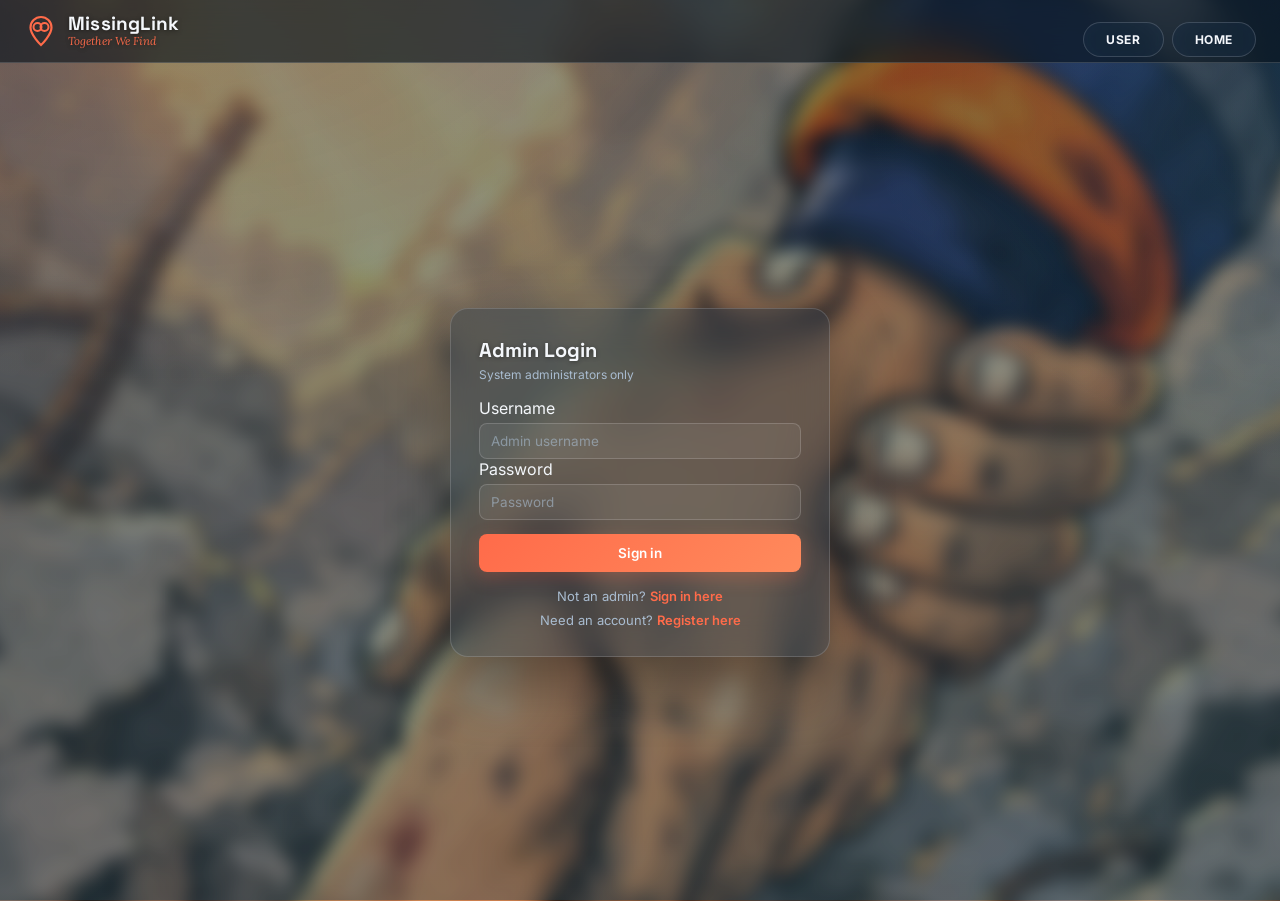
<file: webapp/admin-login.html>
<!DOCTYPE html>
<html lang="en">
<head>
    <meta charset="UTF-8" />
    <meta name="viewport" content="width=device-width, initial-scale=1.0" />
    <title>Admin Login - Disaster Relief Tracker</title>
    <link rel="stylesheet" href="css/style.css" />
</head>
<body>

<nav class="site-nav">
    <a href="index.html" class="brand">
        <svg class="brand-mark" viewBox="0 0 34 34" fill="none" xmlns="http://www.w3.org/2000/svg">
            <path d="M17 3C11.2 3 6.5 7.7 6.5 13.5C6.5 21 17 31 17 31C17 31 27.5 21 27.5 13.5C27.5 7.7 22.8 3 17 3Z" style="stroke:var(--accent); stroke-width:2.2"/>
            <circle cx="13.5" cy="13" r="4" style="stroke:var(--accent); stroke-width:2"/>
            <circle cx="20.5" cy="13" r="4" style="stroke:var(--accent); stroke-width:2"/>
        </svg>
        <div class="brand-text">
            <span class="brand-name">MissingLink</span>
            <span class="brand-slogan">Together We Find</span>
        </div>
    </a>
    <div class="home-corner-tabs">
        <a href="login.html">USER</a>
        <a href="home.html">HOME</a>


    </div>
</nav>


<div class="auth-shell">
    <div class="login-box">
        <h2>Admin Login</h2>
        <p class="subtitle">System administrators only</p>

        <label for="username">Username</label>
        <input type="text" id="username" placeholder="Admin username" />

        <label for="password">Password</label>
        <input type="password" id="password" placeholder="Password" />

        <button onclick="adminLogin()">Sign in</button>
        <p id="error-message"></p>

        <p style="text-align:center; margin-top:16px; font-size:13px;">
            Not an admin? <a href="login.html">Sign in here</a>
        </p>
        <p style="text-align:center; margin-top:8px; font-size:13px;">
            Need an account? <a href="register.html?role=ADMIN">Register here</a>
        </p>
    </div>
</div>

<script src="js/admin-login.js"></script>
</body>
</html>
</file>
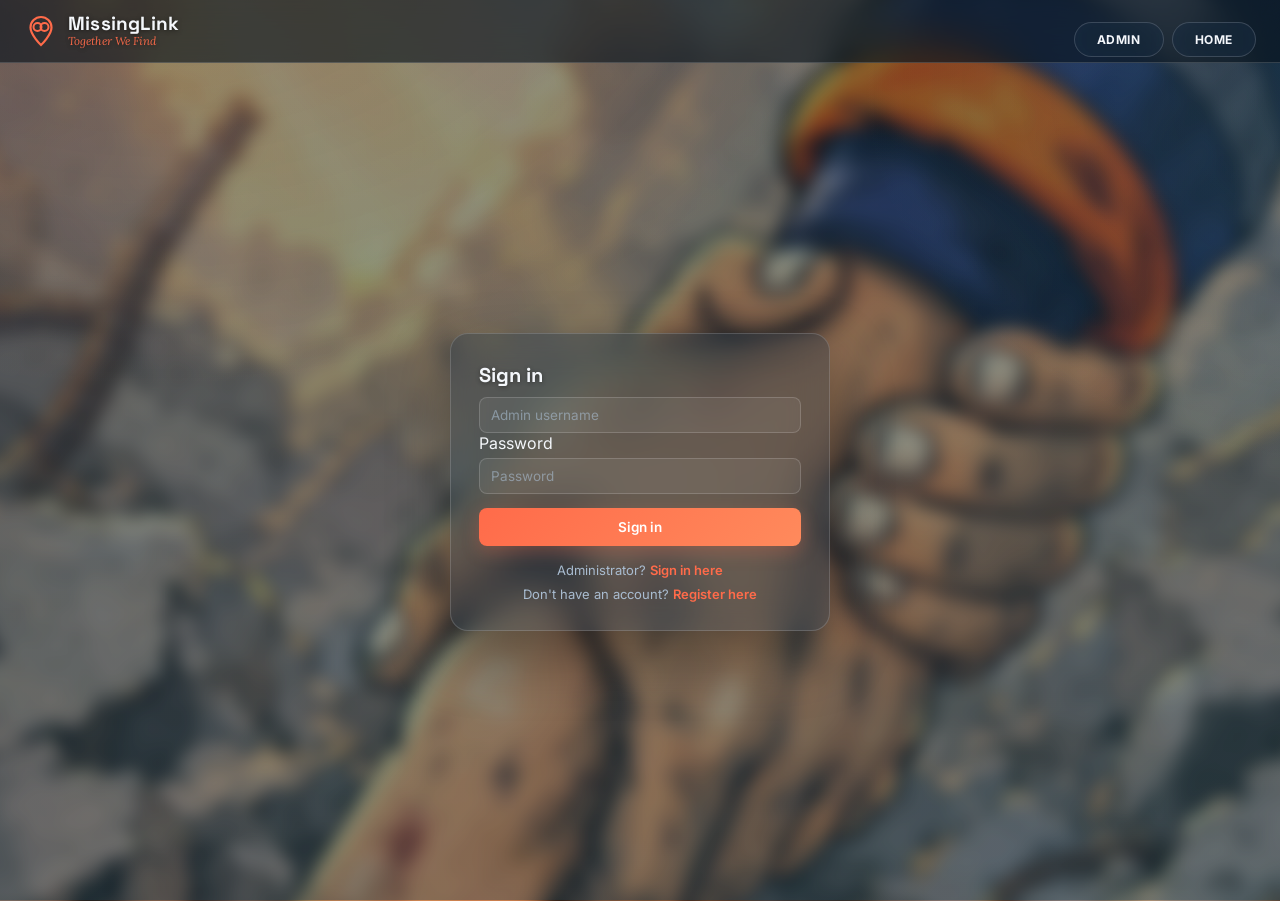
<file: webapp/login (1).html>
<!DOCTYPE html>
<html lang="en">
<head>
    <meta charset="UTF-8" />
    <meta name="viewport" content="width=device-width, initial-scale=1.0" />
    <title>Sign In - MissingLink</title>
    <link rel="stylesheet" href="css/style.css" />
</head>
<body>

    <nav class="site-nav">
        <a href="index.html" class="brand">
            <svg class="brand-mark" viewBox="0 0 34 34" fill="none" xmlns="http://www.w3.org/2000/svg">
                <path d="M17 3C11.2 3 6.5 7.7 6.5 13.5C6.5 21 17 31 17 31C17 31 27.5 21 27.5 13.5C27.5 7.7 22.8 3 17 3Z" style="stroke:var(--accent); stroke-width:2.2"/>
                <circle cx="13.5" cy="13" r="4" style="stroke:var(--accent); stroke-width:2"/>
                <circle cx="20.5" cy="13" r="4" style="stroke:var(--accent); stroke-width:2"/>
            </svg>
            <div class="brand-text">
                <span class="brand-name">MissingLink</span>
                <span class="brand-slogan">Together We Find</span>
            </div>
        </a>
        <div class="home-corner-tabs">
            <a href="admin-login.html">ADMIN</a>
            <a href="home.html">HOME</a>


        </div>
    </nav>

    <div class="auth-shell">
        <div class="login-box">
            <h2>Sign in</h2>

            <input type="text" id="username" placeholder="Admin username" autocomplete="off" />

            <label for="password">Password</label>
            <input type="password" id="password" placeholder="Password" autocomplete="off" />


            <button onclick="login()">Sign in</button>
            <p id="error-message"></p>

            <p style="text-align:center; margin-top:16px; font-size:13px;">
                Administrator? <a href="admin-login.html">Sign in here</a>
            </p>
            <p style="text-align:center; margin-top:8px; font-size:13px;">
                Don't have an account? <a href="register.html">Register here</a>
            </p>
        </div>
    </div>

    <script src="js/login.js"></script>
</body>
</html>
</file>
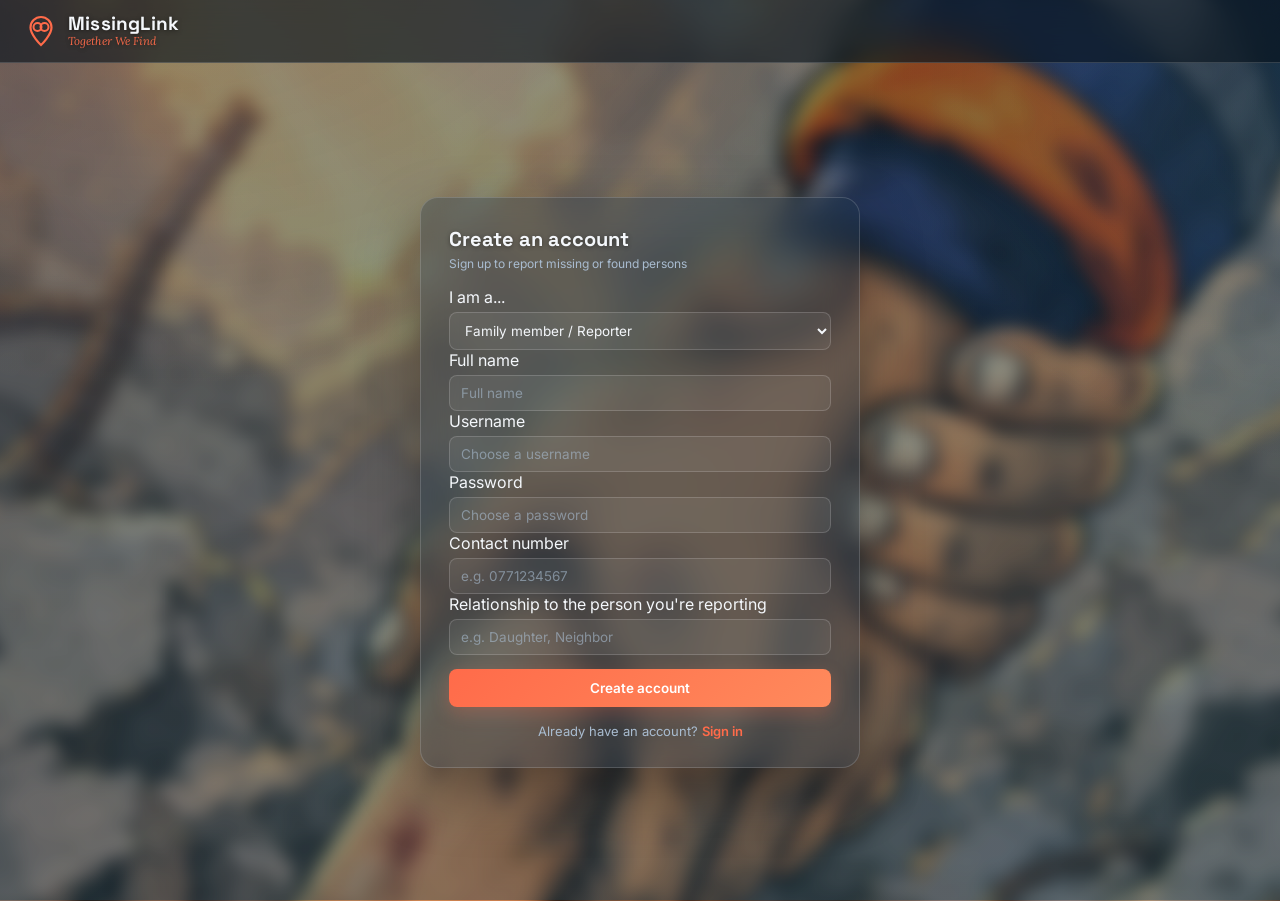
<file: webapp/register.html>
<!DOCTYPE html>
<html lang="en">
<head>
    <meta charset="UTF-8" />
    <meta name="viewport" content="width=device-width, initial-scale=1.0" />
    <title>Register - Disaster Relief Tracker</title>
    <link rel="stylesheet" href="css/style.css" />
</head>
<body>

<nav class="site-nav">
    <a href="index.html" class="brand">
        <svg class="brand-mark" viewBox="0 0 34 34" fill="none" xmlns="http://www.w3.org/2000/svg">
            <path d="M17 3C11.2 3 6.5 7.7 6.5 13.5C6.5 21 17 31 17 31C17 31 27.5 21 27.5 13.5C27.5 7.7 22.8 3 17 3Z" style="stroke:var(--accent); stroke-width:2.2"/>
            <circle cx="13.5" cy="13" r="4" style="stroke:var(--accent); stroke-width:2"/>
            <circle cx="20.5" cy="13" r="4" style="stroke:var(--accent); stroke-width:2"/>
        </svg>
        <div class="brand-text">
            <span class="brand-name">MissingLink</span>
            <span class="brand-slogan">Together We Find</span>
        </div>
    </a>
</nav>

<div class="auth-shell">
    <div class="register-box">
        <h2>Create an account</h2>
        <p class="subtitle">Sign up to report missing or found persons</p>

        <label for="role">I am a...</label>
        <select id="role">
            <option value="REPORTER">Family member / Reporter</option>
            <option value="VOLUNTEER">Volunteer</option>
            <option value="RESCUE_TEAM">Rescue team member</option>
            <option value="POLICE_STATION">Police station</option>
            <option value="ADMIN">Administrator</option>
        </select>

        <div id="admin-note">
            Administrator accounts require approval from an existing admin before you can sign in.
        </div>

        <label for="fullName">Full name</label>
        <input type="text" id="fullName" placeholder="Full name" />

        <label for="username">Username</label>
        <input type="text" id="username" placeholder="Choose a username" />

        <label for="password">Password</label>
        <input type="password" id="password" placeholder="Choose a password" />

        <label for="contactNumber">Contact number</label>
        <input type="tel" id="contactNumber" placeholder="e.g. 0771234567" required />

        
        <div id="fields-REPORTER" class="role-fields active">
            <label for="relationshipToMissingPerson">Relationship to the person you're reporting</label>
            <input type="text" id="relationshipToMissingPerson" placeholder="e.g. Daughter, Neighbor" />
        </div>

        <div id="fields-RESCUE_TEAM" class="role-fields">
            <label for="unitName">Rescue unit name</label>
            <input type="text" id="unitName" placeholder="e.g. Southern Rescue Unit" />
            <label for="assignedZone">Assigned zone</label>
            <input type="text" id="assignedZone" placeholder="e.g. Ratnapura" />
        </div>

        <div id="fields-POLICE_STATION" class="role-fields">
            <label for="stationName">Station name</label>
            <input type="text" id="stationName" placeholder="e.g. Ratnapura Police Station" />
            <label for="stationCode">Station code</label>
            <input type="text" id="stationCode" placeholder="e.g. RTN-01" />
            <label for="jurisdictionArea">Jurisdiction area</label>
            <input type="text" id="jurisdictionArea" placeholder="e.g. Ratnapura District" />
        </div>

        <div id="fields-ADMIN" class="role-fields">
            <label for="department">Department</label>
            <input type="text" id="department" placeholder="e.g. IT Operations" />
        </div>

        <button onclick="register()">Create account</button>
        <p id="error-message"></p>
        <p id="success-message"></p>

        <p style="text-align:center; margin-top:16px; font-size:13px;">
            Already have an account? <a href="login.html">Sign in</a>
        </p>
    </div>
</div>

<script src="js/register.js"></script>
</body>
</html>
</file>
<file: webapp/css/style.css>
@import url('https://fonts.googleapis.com/css2?family=Space+Grotesk:wght@500;600;700&family=Lora:ital@1&family=Inter:wght@400;500;600&display=swap');

:root {
    --bg-deep: #1E3B54;
    --bg-deep-2: #2C6B85;
    --glass-bg: rgba(30, 52, 74, 0.32);
    --glass-bg-strong: rgba(30, 52, 74, 0.46);
    --glass-border: rgba(255, 255, 255, 0.16);
    --glass-blur: 18px;

    --accent: #FF6B4A;
    --accent-hover: #FF8368;
    --accent-soft: rgba(255, 107, 74, 0.16);

    --status-missing: #E74C3C;
    --status-found: #2ECC71;
    --status-neutral: #7f8c8d;
    --status-warn: #f39c12;

    --text-bright: #F4F7FB;
    --text-muted: #A9BCD0;
    --text-dark: #16232E;

    --radius-lg: 18px;
    --radius-md: 12px;
    --radius-sm: 8px;
}

* {
    box-sizing: border-box;
    margin: 0;
    padding: 0;
    font-family: 'Inter', Arial, Helvetica, sans-serif;
}

html, body {
    min-height: 100%;
}

body {
    color: var(--text-bright);
    background: var(--bg-deep);
    min-height: 100vh;
    position: relative;
}


body::before {
    content: "";
    position: fixed;
    inset: 0;
    background-image: url('../images/hero-bg.jpg');
    background-size: cover;
    background-position: center 35%;
    filter: blur(8px) brightness(0.85) saturate(1.05);
    transform: scale(1.1);
    z-index: -2;
}

body::after {
    content: "";
    position: fixed;
    inset: 0;
    background: radial-gradient(1200px 800px at 12% -10%, rgba(255, 107, 74, 0.14), transparent 60%),
                radial-gradient(1000px 700px at 110% 10%, rgba(74, 176, 255, 0.12), transparent 55%),
                linear-gradient(160deg, rgba(20, 42, 60, 0.4) 0%, rgba(30, 75, 95, 0.4) 100%);
    z-index: -1;
}

/*brand icon*/
.brand {
    display: flex;
    align-items: center;
    gap: 10px;
    text-decoration: none;
    color: inherit;
}

.brand-mark {
    width: 34px;
    height: 34px;
    flex-shrink: 0;
}

.brand-text {
    display: flex;
    flex-direction: column;
    line-height: 1.1;
}

.brand-name {
    font-family: 'Space Grotesk', sans-serif;
    font-weight: 700;
    font-size: 19px;
    letter-spacing: 0.2px;
    color: var(--text-bright);
    text-shadow: 0 1px 4px rgba(0, 0, 0, 0.5);
}

.brand-slogan {
    font-family: 'Lora', serif;
    font-style: italic;
    font-size: 11.5px;
    color: var(--accent);
    opacity: 0.95;
    text-shadow: 0 1px 4px rgba(0, 0, 0, 0.5);
}

/* glass look */
.glass {
    background: var(--glass-bg);
    border: 1px solid var(--glass-border);
    backdrop-filter: blur(var(--glass-blur));
    -webkit-backdrop-filter: blur(var(--glass-blur));
    border-radius: var(--radius-lg);
}

.glass-strong {
    background: var(--glass-bg-strong);
    border: 1px solid var(--glass-border);
    backdrop-filter: blur(var(--glass-blur));
    -webkit-backdrop-filter: blur(var(--glass-blur));
}

/* nav */
.site-nav {
    position: sticky;
    top: 0;
    z-index: 900;
    display: flex;
    flex-direction: column;
    gap: 12px;
    padding: 14px 24px;
    background: rgba(8, 18, 28, 0.62);
    border-bottom: 1px solid var(--glass-border);
    backdrop-filter: blur(var(--glass-blur));
    -webkit-backdrop-filter: blur(var(--glass-blur));
}

.site-nav-top {
    display: flex;
    align-items: center;
    gap: 16px;
    flex-wrap: wrap;
}

.page-title-block {
    display: flex;
    flex-direction: column;
    padding-left: 16px;
    margin-right: auto;
    border-left: 1px solid var(--glass-border);
}

.page-title-block .page-title {
    font-family: 'Space Grotesk', sans-serif;
    font-weight: 600;
    font-size: 15px;
    color: var(--text-bright);
    text-shadow: 0 1px 4px rgba(0, 0, 0, 0.5);
}

.page-title-block .page-subtitle {
    font-size: 11.5px;
    color: var(--text-muted);
    margin-top: 2px;
    text-shadow: 0 1px 4px rgba(0, 0, 0, 0.5);
}

.panel-subnav {
    position: sticky;
    top: 0;
    z-index: 20;
    display: grid;
    grid-template-columns: repeat(3, 1fr);
    gap: 6px;
    margin: 0 -22px 18px;
    padding: 10px 22px;
    background: rgba(20, 42, 60, 0.48);
    border-bottom: 1px solid var(--glass-border);
    backdrop-filter: blur(var(--glass-blur));
    -webkit-backdrop-filter: blur(var(--glass-blur));
}

.site-nav .nav-tabs {
    display: flex;
    flex-wrap: wrap;
    gap: 6px;
}

.nav-tab-btn {
    padding: 8px 14px;
    font-size: 13px;
    font-weight: 600;
    color: var(--text-muted);
    background: transparent;
    border: 1px solid transparent;
    border-radius: 999px;
    cursor: pointer;
    transition: all 0.18s ease;
    white-space: nowrap;
}

.nav-tab-btn:hover {
    color: var(--text-bright);
    background: var(--glass-bg);
}

.nav-tab-btn.active {
    color: var(--text-bright);
    background: var(--accent-soft);
    border-color: rgba(255, 107, 74, 0.4);
}


.app-header {
    background: rgba(20, 42, 60, 0.35);
    border-bottom: 1px solid var(--glass-border);
    backdrop-filter: blur(var(--glass-blur));
    -webkit-backdrop-filter: blur(var(--glass-blur));
    color: var(--text-bright);
    padding: 14px 24px;
}

.app-header h1 {
    font-family: 'Space Grotesk', sans-serif;
    font-size: 20px;
}

.app-header p {
    font-size: 13px;
    color: var(--text-muted);
    margin-top: 2px;
}


.user-pill {
    display: flex;
    align-items: center;
    gap: 10px;
    padding: 7px 14px;
    font-size: 13px;
    color: var(--text-bright);
    background: var(--glass-bg);
    border: 1px solid var(--glass-border);
    border-radius: 999px;
    backdrop-filter: blur(var(--glass-blur));
    -webkit-backdrop-filter: blur(var(--glass-blur));
}

.user-pill a {
    color: var(--accent);
    text-decoration: none;
    font-weight: 600;
}

.user-pill a:hover {
    color: var(--accent-hover);
}

.user-pill .logout-btn {
    padding: 5px 13px;
    background: var(--accent);
    color: #fff !important;
    border-radius: 999px;
    font-weight: 600;
    font-size: 11.5px;
    text-decoration: none !important;
    transition: background 0.15s ease;
}

.user-pill .logout-btn:hover {
    background: var(--accent-hover);
    color: #fff !important;
}

#map {
    height: calc(100vh - 64px);
    width: 100%;
}

/* mao controls*/
.leaflet-control-zoom,
.leaflet-control-layers {
    border: 1px solid var(--glass-border) !important;
    border-radius: var(--radius-sm) !important;
    overflow: hidden;
    box-shadow: 0 6px 18px rgba(0,0,0,0.35) !important;
}

.leaflet-control-zoom a,
.leaflet-control-layers-toggle {
    background: var(--glass-bg-strong) !important;
    color: var(--text-bright) !important;
    backdrop-filter: blur(var(--glass-blur));
    -webkit-backdrop-filter: blur(var(--glass-blur));
    border-color: var(--glass-border) !important;
}

.leaflet-control-layers-toggle {
    background-image: none !important;
    position: relative;
}

.leaflet-control-layers-toggle::before {
    content: '';
    position: absolute;
    inset: 0;
    margin: auto;
    width: 18px;
    height: 18px;
    background-color: var(--text-bright);
    -webkit-mask: url("data:image/svg+xml,%3Csvg xmlns='http://www.w3.org/2000/svg' viewBox='0 0 24 24' fill='none' stroke='black' stroke-width='2' stroke-linecap='round' stroke-linejoin='round'%3E%3Cpolygon points='12 2 2 7 12 12 22 7 12 2'/%3E%3Cpolyline points='2 17 12 22 22 17'/%3E%3Cpolyline points='2 12 12 17 22 12'/%3E%3C/svg%3E") center / contain no-repeat;
    mask: url("data:image/svg+xml,%3Csvg xmlns='http://www.w3.org/2000/svg' viewBox='0 0 24 24' fill='none' stroke='black' stroke-width='2' stroke-linecap='round' stroke-linejoin='round'%3E%3Cpolygon points='12 2 2 7 12 12 22 7 12 2'/%3E%3Cpolyline points='2 17 12 22 22 17'/%3E%3Cpolyline points='2 12 12 17 22 12'/%3E%3C/svg%3E") center / contain no-repeat;
}

.leaflet-control-zoom a:hover {
    background: var(--accent-soft) !important;
    color: var(--accent) !important;
}

.leaflet-control-layers-expanded {
    background: var(--glass-bg-strong) !important;
    color: var(--text-bright) !important;
    border: 1px solid var(--glass-border) !important;
    border-radius: var(--radius-sm) !important;
    backdrop-filter: blur(var(--glass-blur));
    -webkit-backdrop-filter: blur(var(--glass-blur));
}

.leaflet-bar a { border-bottom-color: var(--glass-border) !important; }

.leaflet-control-attribution {
    background: rgba(8, 18, 30, 0.55) !important;
    color: var(--text-muted) !important;
}
.leaflet-control-attribution a { color: var(--text-bright) !important; }

/* cards and tabs */
.glass-card {
    background: var(--glass-bg);
    border: 1px solid var(--glass-border);
    backdrop-filter: blur(var(--glass-blur));
    -webkit-backdrop-filter: blur(var(--glass-blur));
    border-radius: var(--radius-lg);
    padding: 22px;
}

.panel-section h2 {
    font-family: 'Space Grotesk', sans-serif;
    font-size: 15px;
    color: var(--text-bright);
    margin-bottom: 14px;
    padding-bottom: 8px;
    border-bottom: 1px solid var(--glass-border);
    letter-spacing: 0.2px;
}

.panel-section label,
.form-container label {
    display: block;
    margin-top: 12px;
    font-size: 12.5px;
    font-weight: 600;
    color: var(--text-muted);
}

.panel-section input,
.panel-section select,
.panel-section textarea,
.form-container input,
.form-container select,
.form-container textarea,
.login-box input,
.register-box input,
.register-box select {
    width: 100%;
    padding: 9px 11px;
    margin-top: 5px;
    font-size: 13.5px;
    color: var(--text-bright);
    background: rgba(255, 255, 255, 0.06);
    border: 1px solid var(--glass-border);
    border-radius: var(--radius-sm);
    box-sizing: border-box;
    transition: border-color 0.15s ease, background 0.15s ease;
}

.panel-section input::placeholder,
.form-container input::placeholder,
.login-box input::placeholder,
.register-box input::placeholder,
.panel-section textarea::placeholder,
.form-container textarea::placeholder {
    color: rgba(169, 188, 208, 0.6);
}

.panel-section input:focus,
.panel-section select:focus,
.panel-section textarea:focus,
.form-container input:focus,
.form-container select:focus,
.form-container textarea:focus,
.login-box input:focus,
.register-box input:focus,
.register-box select:focus {
    outline: none;
    border-color: var(--accent);
    background: rgba(255, 255, 255, 0.1);
}

.panel-section select option,
.form-container select option,
.register-box select option {
    color: var(--text-dark);
}

.panel-section button,
.form-container button,
.login-box button,
.register-box button {
    margin-top: 14px;
    padding: 11px;
    width: 100%;
    font-size: 13.5px;
    font-weight: 600;
    color: #fff;
    background: linear-gradient(135deg, var(--accent), #ff8a5c);
    border: none;
    border-radius: var(--radius-sm);
    cursor: pointer;
    transition: transform 0.12s ease, box-shadow 0.12s ease;
    box-shadow: 0 6px 18px rgba(255, 107, 74, 0.25);
}

.panel-section button:hover,
.form-container button:hover,
.login-box button:hover,
.register-box button:hover {
    transform: translateY(-1px);
    box-shadow: 0 8px 22px rgba(255, 107, 74, 0.35);
}


.btn-confirm {
    background: linear-gradient(135deg, #2ecc71, #27ae60) !important;
    box-shadow: 0 6px 18px rgba(46, 204, 113, 0.25) !important;
}

.btn-reject {
    background: linear-gradient(135deg, #e74c3c, #c0392b) !important;
    box-shadow: 0 6px 18px rgba(231, 76, 60, 0.25) !important;
}

#pick-map {
    height: 200px;
    margin-top: 8px;
    border-radius: var(--radius-md);
    overflow: hidden;
    border: 1px solid var(--glass-border);
}

/* submissions and match cards */
.submission-card,
.match-card {
    background: var(--glass-bg);
    border: 1px solid var(--glass-border);
    backdrop-filter: blur(var(--glass-blur));
    -webkit-backdrop-filter: blur(var(--glass-blur));
    border-radius: var(--radius-md);
    padding: 12px;
    margin-bottom: 12px;
    font-size: 13px;
    color: var(--text-bright);
}

.submission-thumb {
    width: 42px;
    height: 42px;
    border-radius: 50%;
    object-fit: cover;
    flex-shrink: 0;
    background: rgba(255, 255, 255, 0.12);
}

.submission-thumb--placeholder {
    background: rgba(255, 255, 255, 0.12) url('data:image/svg+xml;utf8,<svg xmlns="http://www.w3.org/2000/svg" viewBox="0 0 24 24" fill="%23A9BCD0"><path d="M12 12c2.7 0 5-2.3 5-5s-2.3-5-5-5-5 2.3-5 5 2.3 5 5 5zm0 2c-3.3 0-10 1.7-10 5v3h20v-3c0-3.3-6.7-5-10-5z"/></svg>') center/60% no-repeat;
}

.person-div-icon { background: transparent; border: none; }
.person-marker {
    width: 36px; height: 36px; border-radius: 50%; border: 3px solid;
    background-size: cover; background-position: center;
    box-shadow: 0 1px 6px rgba(0,0,0,0.6);
    display: flex; align-items: center; justify-content: center;
}
.person-marker--placeholder { display: flex; align-items: center; justify-content: center; }

.submission-card .name,
.match-card .name { font-weight: 700; color: var(--text-bright); }

.status-badge {
    display: inline-block;
    padding: 3px 10px;
    border-radius: 999px;
    font-size: 10.5px;
    font-weight: 700;
    letter-spacing: 0.3px;
    color: white;
}
.status-MISSING { background-color: var(--status-missing); }
.status-FOUND { background-color: var(--status-found); }
.status-CONFIRMED { background-color: var(--status-found); }
.status-REJECTED { background-color: var(--status-neutral); }
.status-DECEASED { background-color: #555; }
.status-UNIDENTIFIED { background-color: var(--status-warn); }

.empty-note { font-size: 13px; color: var(--text-muted); font-style: italic; }

/* disaster overview */
.disaster-card {
    background: var(--glass-bg);
    border: 1px solid var(--glass-border);
    backdrop-filter: blur(var(--glass-blur));
    -webkit-backdrop-filter: blur(var(--glass-blur));
    border-radius: var(--radius-md);
    padding: 16px;
    margin-bottom: 14px;
}

.disaster-card__header {
    display: flex;
    flex-direction: column;
    align-items: center;
    gap: 3px;
    text-align: center;
    margin-bottom: 14px;
}

.disaster-card__type {
    font-family: 'Space Grotesk', sans-serif;
    font-weight: 700;
    font-size: 11.5px;
    letter-spacing: 0.6px;
    text-transform: uppercase;
    color: var(--accent);
}

.disaster-card__location {
    font-family: 'Space Grotesk', sans-serif;
    font-weight: 600;
    font-size: 15px;
    color: var(--text-bright);
}

.disaster-card__stats {
    display: flex;
    align-items: stretch;
    background: rgba(255, 255, 255, 0.04);
    border: 1px solid var(--glass-border);
    border-radius: var(--radius-sm);
    overflow: hidden;
}

.disaster-stat {
    flex: 1;
    text-align: center;
    padding: 12px 8px;
}

.disaster-stat__value {
    display: block;
    font-family: 'Space Grotesk', sans-serif;
    font-size: 24px;
    font-weight: 700;
    line-height: 1.1;
}

.disaster-stat--lost .disaster-stat__value { color: var(--status-missing); }
.disaster-stat--found .disaster-stat__value { color: var(--status-found); }

.disaster-stat__label {
    display: block;
    margin-top: 5px;
    font-size: 10.5px;
    font-weight: 700;
    letter-spacing: 0.5px;
    text-transform: uppercase;
    color: var(--text-muted);
}

.disaster-card__stats-divider {
    width: 1px;
    align-self: stretch;
    background: var(--glass-border);
}

.btn-edit-disaster {
    display: block;
    width: 100%;
    margin-top: 14px;
    padding: 10px;
    font-size: 13px;
    font-weight: 600;
    color: var(--text-bright);
    background: var(--accent-soft);
    border: 1px solid rgba(255, 107, 74, 0.4);
    border-radius: var(--radius-sm);
    cursor: pointer;
    transition: transform 0.12s ease, background 0.15s ease;
}

.btn-edit-disaster:hover {
    background: rgba(255, 107, 74, 0.28);
    transform: translateY(-1px);
}


.submission-actions {
    display: flex;
    gap: 8px;
    margin-top: 10px;
}

.panel-section .btn-sm {
    flex: 1;
    padding: 6px 10px;
    font-size: 11.5px;
    font-weight: 600;
    border-radius: var(--radius-sm);
    cursor: pointer;
    transition: all 0.15s ease;
    text-align: center;
    width: auto;
    margin-top: 0;
    box-shadow: none;
}

.panel-section .btn-sm--edit {
    background: rgba(52, 152, 219, 0.16);
    border: 1px solid rgba(52, 152, 219, 0.45);
    color: #6cb6ea;
}
.panel-section .btn-sm--edit:hover { background: rgba(52, 152, 219, 0.3); transform: translateY(-1px); }

.panel-section .btn-sm--delete {
    background: #e74c3c;
    border: 1px solid #e74c3c;
    color: #ffffff;
}
.panel-section .btn-sm--delete:hover { background: #cf3d2e; border-color: #cf3d2e; transform: translateY(-1px); }

.confidence-bar-bg {
    background: rgba(255,255,255,0.1);
    border-radius: 6px;
    height: 8px;
    margin: 6px 0;
    overflow: hidden;
}
.confidence-bar-fill { background: var(--accent); height: 100%; }

.match-actions { display: flex; gap: 8px; margin-top: 10px; }
.match-actions button {
    flex: 1; padding: 8px; border: none; border-radius: var(--radius-sm);
    cursor: pointer; font-size: 12px; color: white;
}


.tab-content { display: none; }
.tab-content.active { display: block; }

/* Compact sub-nav pills, now living inside the panel column instead of the top site-nav */
.tab-btn {
    padding: 7px 13px;
    cursor: pointer;
    background: rgba(255, 255, 255, 0.04);
    border: 1px solid transparent;
    border-radius: 999px;
    color: var(--text-muted);
    font-weight: 600;
    font-size: 12px;
    width: 100%;
    white-space: nowrap;
    overflow: hidden;
    text-overflow: ellipsis;
    text-shadow: 0 1px 4px rgba(0, 0, 0, 0.5);
    transition: all 0.18s ease;
    text-align: center;
}
.tab-btn:hover { color: var(--text-bright); background: var(--glass-bg); }
.tab-btn.active { color: var(--text-bright); background: var(--accent-soft); border-color: rgba(255, 107, 74, 0.4); }

/* auth pages */
.auth-shell {
    min-height: calc(100vh - 62px);
    display: flex;
    flex-direction: column;
    align-items: center;
    justify-content: center;
    padding: 40px 20px;
}

.login-box, .register-box {
    max-width: 380px;
    width: 100%;
    margin: 0 auto;
    padding: 28px;
    background: var(--glass-bg);
    border: 1px solid var(--glass-border);
    backdrop-filter: blur(var(--glass-blur));
    -webkit-backdrop-filter: blur(var(--glass-blur));
    border-radius: var(--radius-lg);
    box-shadow: 0 24px 60px rgba(0,0,0,0.35);
}

.register-box { max-width: 440px; }

.login-box h2, .register-box h2 {
    font-family: 'Space Grotesk', sans-serif;
    margin-bottom: 4px;
    color: var(--text-bright);
    font-size: 20px;
    text-shadow: 0 1px 4px rgba(0, 0, 0, 0.4);
}

.login-box .subtitle, .register-box .subtitle {
    font-size: 12px;
    color: var(--text-muted);
    margin-bottom: 16px;
}

#error-message { color: #ff8a80; font-size: 13px; margin-top: 10px; display: none; }
#success-message { color: #7be0a5; font-size: 13px; margin-top: 10px; display: none; }

#admin-note {
    font-size: 12px; color: #ffd48a; background: rgba(255, 212, 138, 0.12);
    border: 1px solid rgba(255, 212, 138, 0.3);
    padding: 8px 10px; border-radius: var(--radius-sm); margin-top: 10px; display: none;
}

.role-fields { display: none; }
.role-fields.active { display: block; }

.switch-link, .login-box p[style], .register-box p[style] { color: var(--text-muted); }
.switch-link a, .login-box a, .register-box a { color: var(--accent); text-decoration: none; font-weight: 600; }
.switch-link a:hover, .login-box a:hover, .register-box a:hover { color: var(--accent-hover); }

/* dashboard layout*/
.dashboard-layout { display: flex; height: calc(100vh - 78px); }
.map-half { width: 50%; height: 100%; }
.panel-half {
    width: 50%; height: 100%; overflow-y: auto; padding: 0 22px 22px;
    box-sizing: border-box;
    background: rgba(20, 42, 60, 0.2);
    border-left: 1px solid var(--glass-border);
}
.panel-section { margin-bottom: 26px; }

/* report form*/
.form-container {
    max-width: 500px;
    margin: 28px auto;
    padding: 24px;
}

.popup-content {
    color: var(--text-dark);
    text-align: center;
    font-size: 13px;
    display: flex;
    flex-direction: column;
    align-items: center;
}
.popup-photo {
    display: block;
    width: 100px;
    height: 100px;
    object-fit: cover;
    object-position: center;
    border-radius: 6px;
    margin: 0 auto 6px;
}
.photo-marker { border-radius: 50%; object-fit: cover; box-shadow: 0 0 4px rgba(0,0,0,0.5); }

@media (max-width: 860px) {
    .dashboard-layout { flex-direction: column; height: auto; }
    .map-half, .panel-half { width: 100%; }
    .map-half { height: 320px; }
    .panel-half { height: auto; border-left: none; border-top: 1px solid var(--glass-border); }
    .panel-subnav { position: static; margin: 0 -22px 18px; }
}

/*home page */
.home-hero {
    min-height: 100vh;
    display: flex;
    flex-direction: column;
    align-items: center;
    justify-content: center;
    text-align: center;
    padding: 40px 20px;
}

.home-hero .brand-mark {
    width: 56px;
    height: 56px;
    margin-bottom: 22px;
    opacity: 0;
    animation: home-fade-up 1.1s ease forwards;
}

.home-title {
    font-family: 'Space Grotesk', sans-serif;
    font-weight: 700;
    font-size: 46px;
    color: var(--text-bright);
    letter-spacing: 0.3px;
    text-shadow: 0 2px 10px rgba(0, 0, 0, 0.5);
    opacity: 0;
    transform: translateY(18px);
    animation: home-fade-up 1.1s ease forwards;
}

.home-slogan {
    font-family: 'Lora', serif;
    font-style: italic;
    font-size: 19px;
    color: var(--accent);
    margin-top: 10px;
    text-shadow: 0 1px 6px rgba(0, 0, 0, 0.5);
    opacity: 0;
    transform: translateY(18px);
    animation: home-fade-up 1.1s ease forwards;
    animation-delay: 0.3s;
}

@keyframes home-fade-up {
    to {
        opacity: 1;
        transform: translateY(0);
    }
}

.home-corner-tabs {
    position: fixed;
    top: 22px;
    right: 24px;
    display: flex;
    gap: 8px;
    z-index: 10;
}

.home-corner-tabs a {
    padding: 9px 22px;
    border-radius: 999px;
    font-size: 12px;
    font-weight: 700;
    letter-spacing: 0.6px;
    text-decoration: none;
    color: var(--text-bright);
    background: var(--glass-bg-strong);
    border: 1px solid var(--glass-border);
    backdrop-filter: blur(var(--glass-blur));
    -webkit-backdrop-filter: blur(var(--glass-blur));
    transition: all 0.18s ease;
}

.home-corner-tabs a:hover {
    background: var(--accent-soft);
    color: var(--accent);
    border-color: rgba(255, 107, 74, 0.4);
}
</file>
